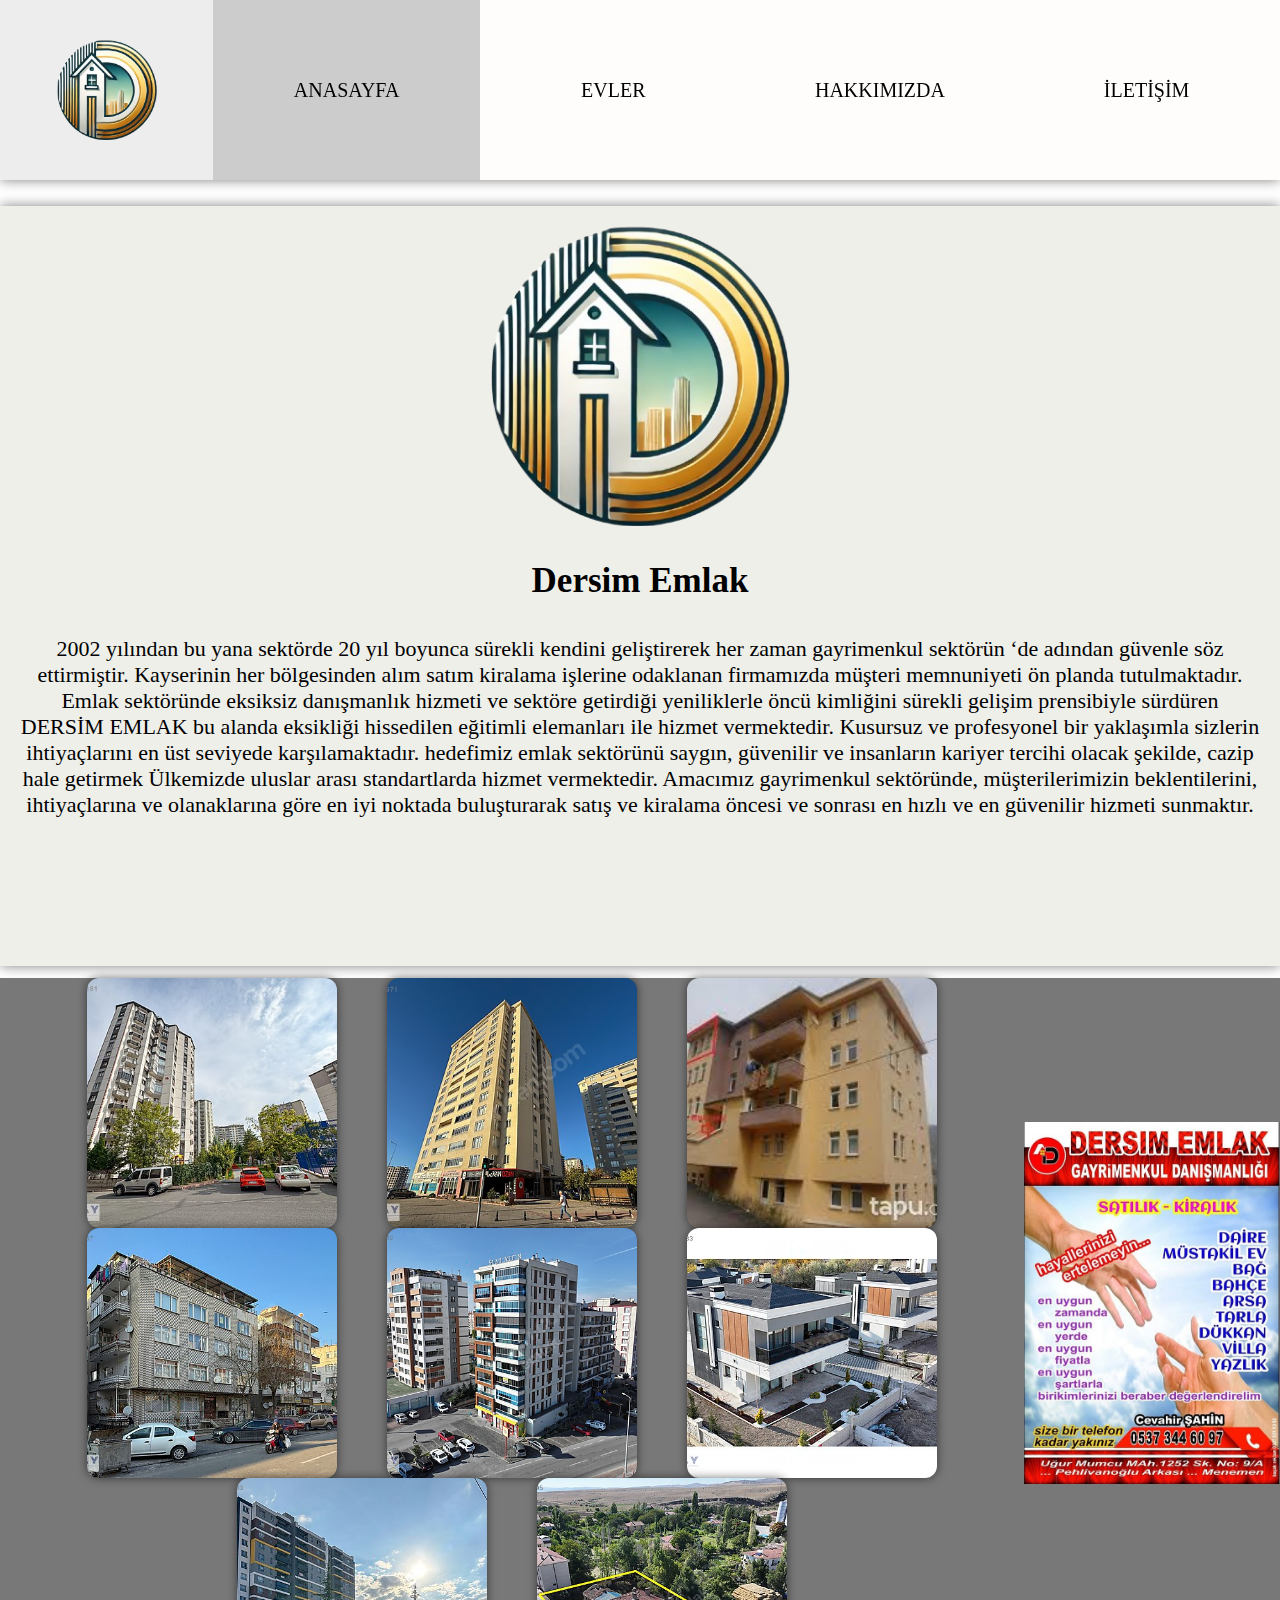
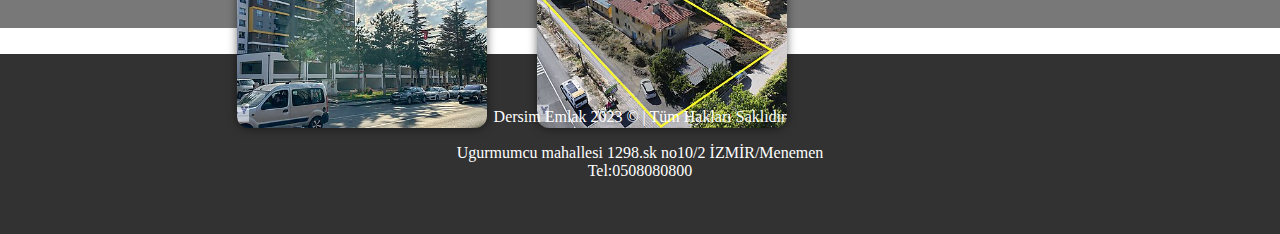
<file: index.html>
<!DOCTYPE html>
<html lang="tr">
<head>
    <meta charset="UTF-8">
    <meta name="viewport" content="width=device-width, initial-scale=1.0">
    <title>Dersim Emlak</title>
    <link rel="stylesheet" href="style.css">
    <link rel="stylesheet" href="anasayfa.css">
</head>
<body>

<!--Navigation Bar-->
<nav>
    <div class="logokutu">
    <div id="logo"></div>
    </div>
    <ul id="navul">
        <li class="sayfalar aktif"><a href="index.html">ANASAYFA</a></li>
        <li class="sayfalar"><a href="evler.html">EVLER</a>
        <li class="sayfalar"><a href="hakkimizda.html">HAKKIMIZDA</a></li>
        <li class="sayfalar"><a href="iletisim.html">İLETİŞİM</a></li>
    </ul>
</nav>
<div class="bos"></div>
<!--Content-->
<div class="hakkimizda">
    <div class="logo"></div>
    <p class="baslikparagraf"> Dersim Emlak</p>
    <p class="beyaz">2002 yılından bu yana sektörde 20 yıl boyunca sürekli kendini geliştirerek her zaman gayrimenkul sektörün ‘de adından güvenle söz ettirmiştir. Kayserinin her bölgesinden alım satım kiralama işlerine odaklanan firmamızda müşteri memnuniyeti ön planda tutulmaktadır.

        Emlak sektöründe eksiksiz danışmanlık hizmeti ve sektöre getirdiği yeniliklerle öncü kimliğini sürekli gelişim prensibiyle sürdüren DERSİM EMLAK bu alanda eksikliği hissedilen eğitimli elemanları ile hizmet vermektedir.
        
        Kusursuz ve profesyonel bir yaklaşımla sizlerin ihtiyaçlarını en üst seviyede karşılamaktadır. hedefimiz emlak sektörünü saygın, güvenilir ve insanların kariyer tercihi olacak şekilde, cazip hale getirmek Ülkemizde uluslar arası standartlarda hizmet vermektedir.
        
        Amacımız gayrimenkul sektöründe, müşterilerimizin beklentilerini, ihtiyaçlarına ve olanaklarına göre en iyi noktada buluşturarak satış ve kiralama öncesi ve sonrası en hızlı ve en güvenilir hizmeti sunmaktır.
        </p>

</div>
<div class="dersimemlakfoto"></div> 

<div class="evler">
    <a href="ev1.html" class="ev" id="ev1"></a>
    <a href="ev2.html" class="ev" id="ev2"></a>
    <div class="ev" id="ev3"></div>
    <div class="ev" id="ev4"></div>
    <div class="ev" id="ev5"></div>
    <div class="ev" id="ev6"></div>
    <div class="ev" id="ev7"></div>
    <div class="ev" id="ev8"></div>
    



</div>

<!--Footer-->
<footer>
    <p class="torta">Dersim Emlak 2023 © | Tüm Hakları Saklıdır<br><br>Ugurmumcu mahallesi 1298.sk no10/2 İZMİR/Menemen  <br>Tel:0508080800</p>
</footer>
</body>
</html>
</file>
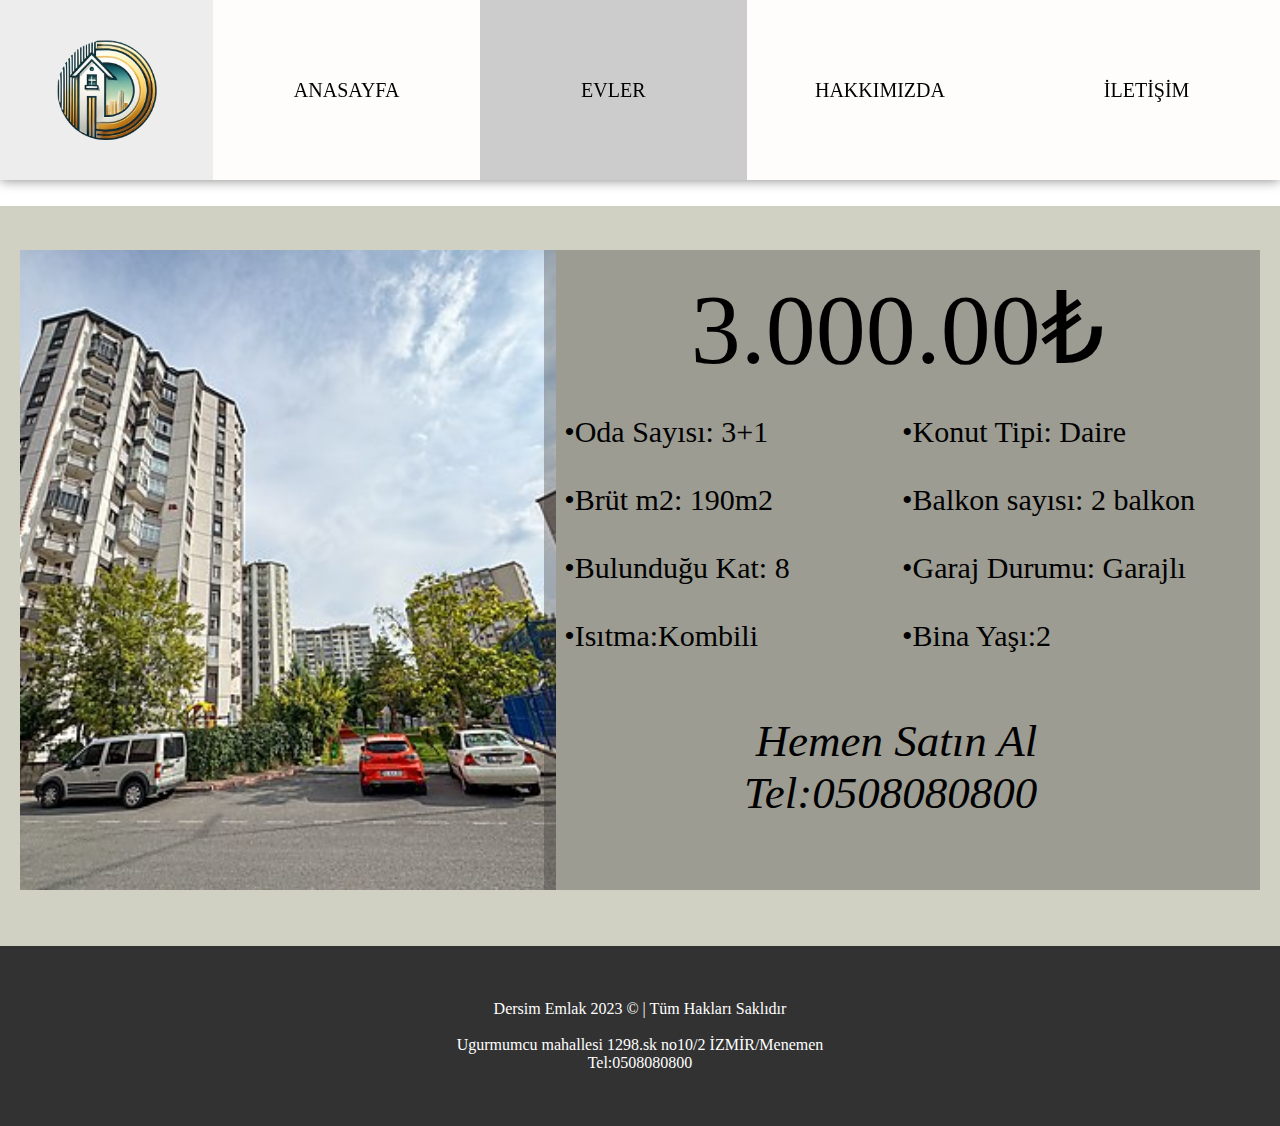
<file: ev1.html>
<!DOCTYPE html>
<html lang="tr">
<head>
    <meta charset="UTF-8">
    <meta name="viewport" content="width=device-width, initial-scale=1.0">
    <title>Document</title>
    <link rel="stylesheet" href="style.css">
    <link rel="stylesheet" href="ev.css">

</head>
<body>
    <!--Navigation Bar-->
<nav>
    <div class="logokutu">
    <div id="logo"></div>
    </div>
    <ul id="navul">
        <li class="sayfalar "><a href="index.html">ANASAYFA</a></li>
        <li class="sayfalar aktif"><a href="evler.html">EVLER</a>
        <li class="sayfalar"><a href="hakkimizda.html">HAKKIMIZDA</a></li>
        <li class="sayfalar"><a href="iletisim.html">İLETİŞİM</a></li>
    </ul>
</nav>
<div class="bos"></div>
<!--Content-->
<div class="govde">
    <div class="kutusag">
        <p class="fiyat">3.000.00₺</p><br>
        <p class="sol">•Oda Sayısı: 3+1 <br><br> •Brüt m2: 190m2  <br><br> •Bulunduğu Kat: 8 <br><br> •Isıtma:Kombili </p>
        <p class="sag"> •Konut Tipi: Daire <br> <br>•Balkon sayısı: 2 balkon <br> <br>•Garaj Durumu: Garajlı <br><br>•Bina Yaşı:2</p> 
        <p class="satinal"> <br>Hemen Satın Al Tel:0508080800 </p>
    
    
    </div>
    <div class="kutusol" id="ev1"></div>
   

</div>
<!--Footer-->
<footer id="iletisimfoot">
    <p class="torta">Dersim Emlak 2023 © | Tüm Hakları Saklıdır<br><br>Ugurmumcu mahallesi 1298.sk no10/2 İZMİR/Menemen  <br>Tel:0508080800</p>
</footer>
    
</body>
</html>
</file>
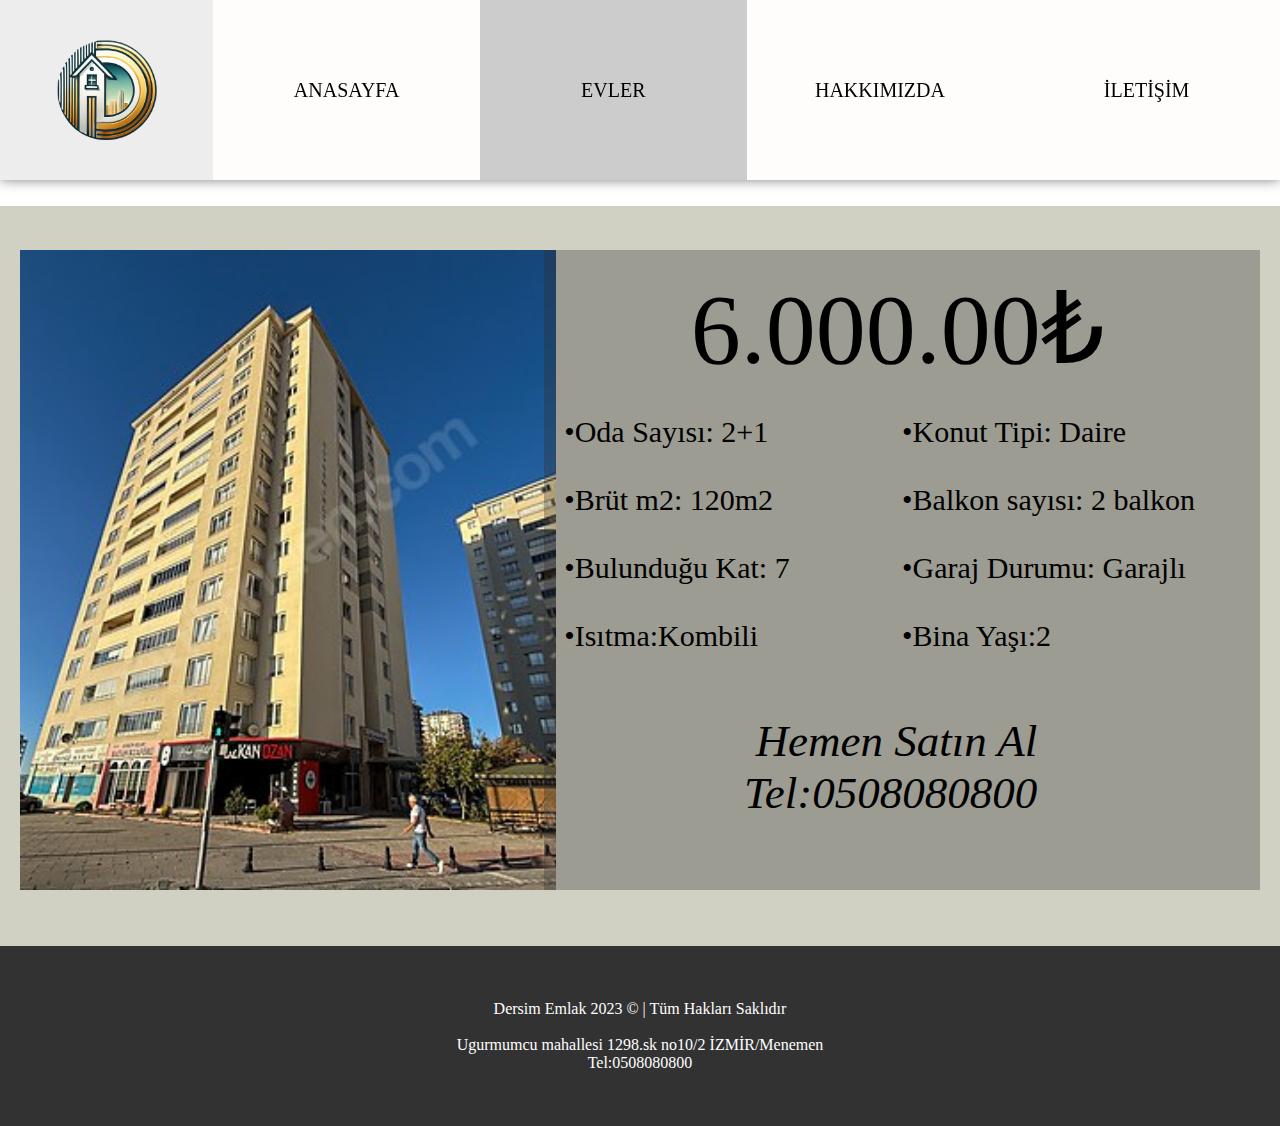
<file: ev2.html>
<!DOCTYPE html>
<html lang="tr">
<head>
    <meta charset="UTF-8">
    <meta name="viewport" content="width=device-width, initial-scale=1.0">
    <title>Document</title>
    <link rel="stylesheet" href="style.css">
    <link rel="stylesheet" href="ev.css">

</head>
<body>
    <!--Navigation Bar-->
<nav>
    <div class="logokutu">
    <div id="logo"></div>
    </div>
    <ul id="navul">
        <li class="sayfalar "><a href="index.html">ANASAYFA</a></li>
        <li class="sayfalar aktif"><a href="evler.html">EVLER</a>
        <li class="sayfalar"><a href="hakkimizda.html">HAKKIMIZDA</a></li>
        <li class="sayfalar"><a href="iletisim.html">İLETİŞİM</a></li>
    </ul>
</nav>
<div class="bos"></div>
<!--Content-->
<div class="govde">
    <div class="kutusag">
        <p class="fiyat">6.000.00₺</p><br>
        <p class="sol">•Oda Sayısı: 2+1 <br><br> •Brüt m2: 120m2  <br><br> •Bulunduğu Kat: 7 <br><br> •Isıtma:Kombili </p>
        <p class="sag"> •Konut Tipi: Daire <br> <br>•Balkon sayısı: 2 balkon <br> <br>•Garaj Durumu: Garajlı <br><br>•Bina Yaşı:2</p> 
        <p class="satinal"> <br>Hemen Satın Al Tel:0508080800 </p>
    
    
    </div>
    <div class="kutusol" id="ev2"></div>
   

</div>
<!--Footer-->
<footer id="iletisimfoot">
    <p class="torta">Dersim Emlak 2023 © | Tüm Hakları Saklıdır<br><br>Ugurmumcu mahallesi 1298.sk no10/2 İZMİR/Menemen  <br>Tel:0508080800</p>
</footer>
    
</body>
</html>
</file>
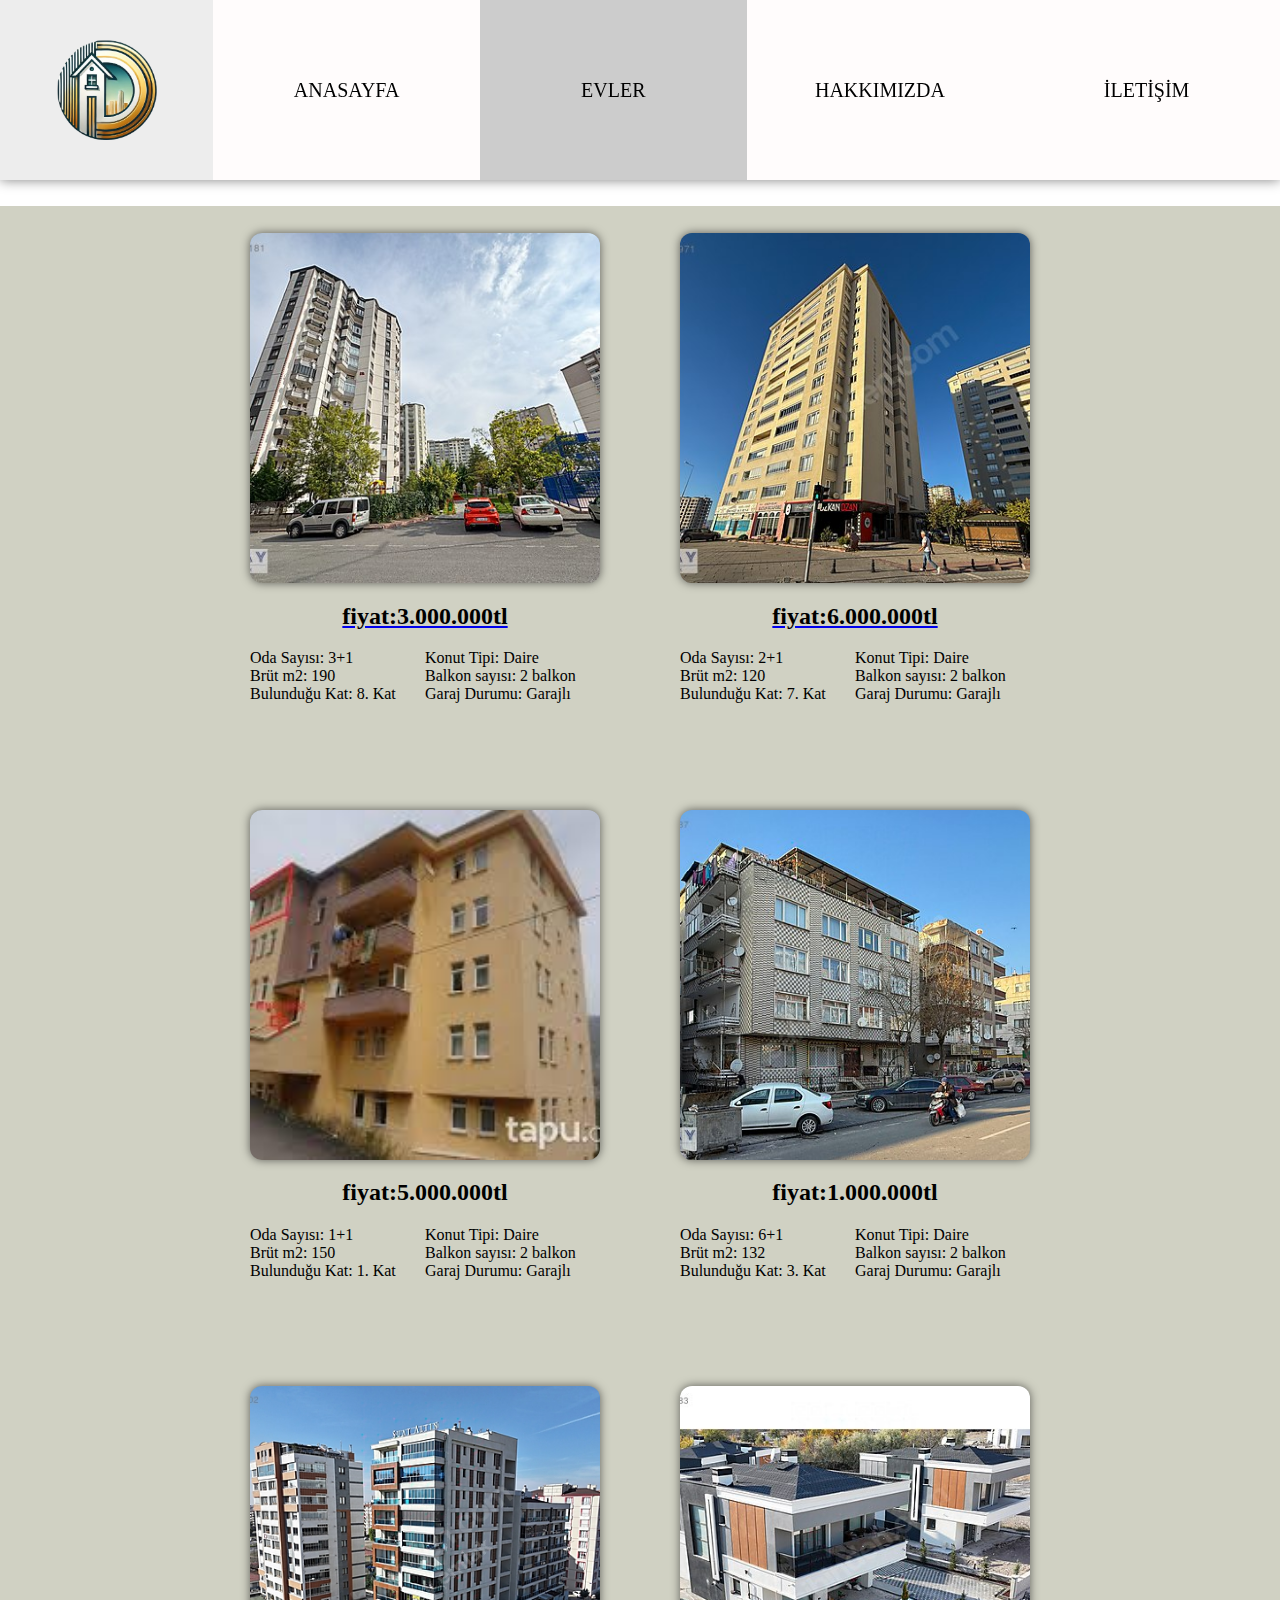
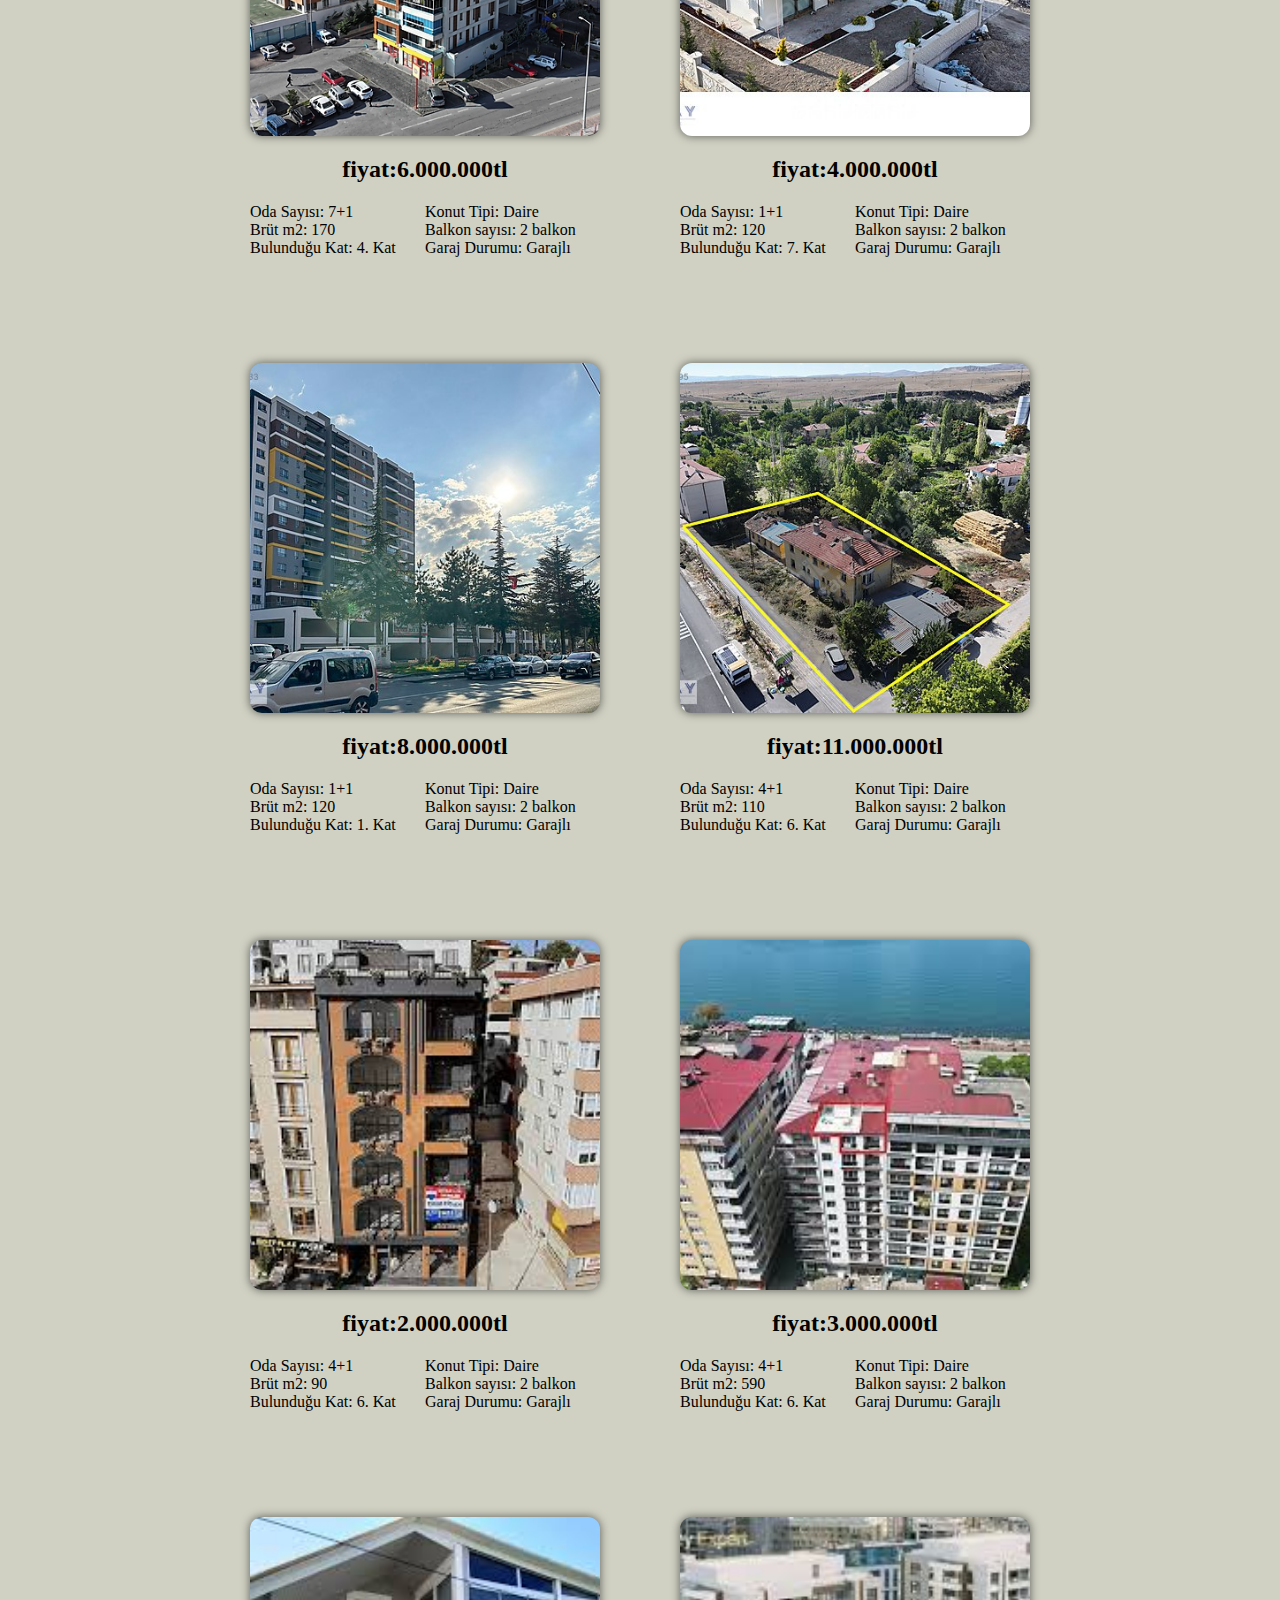
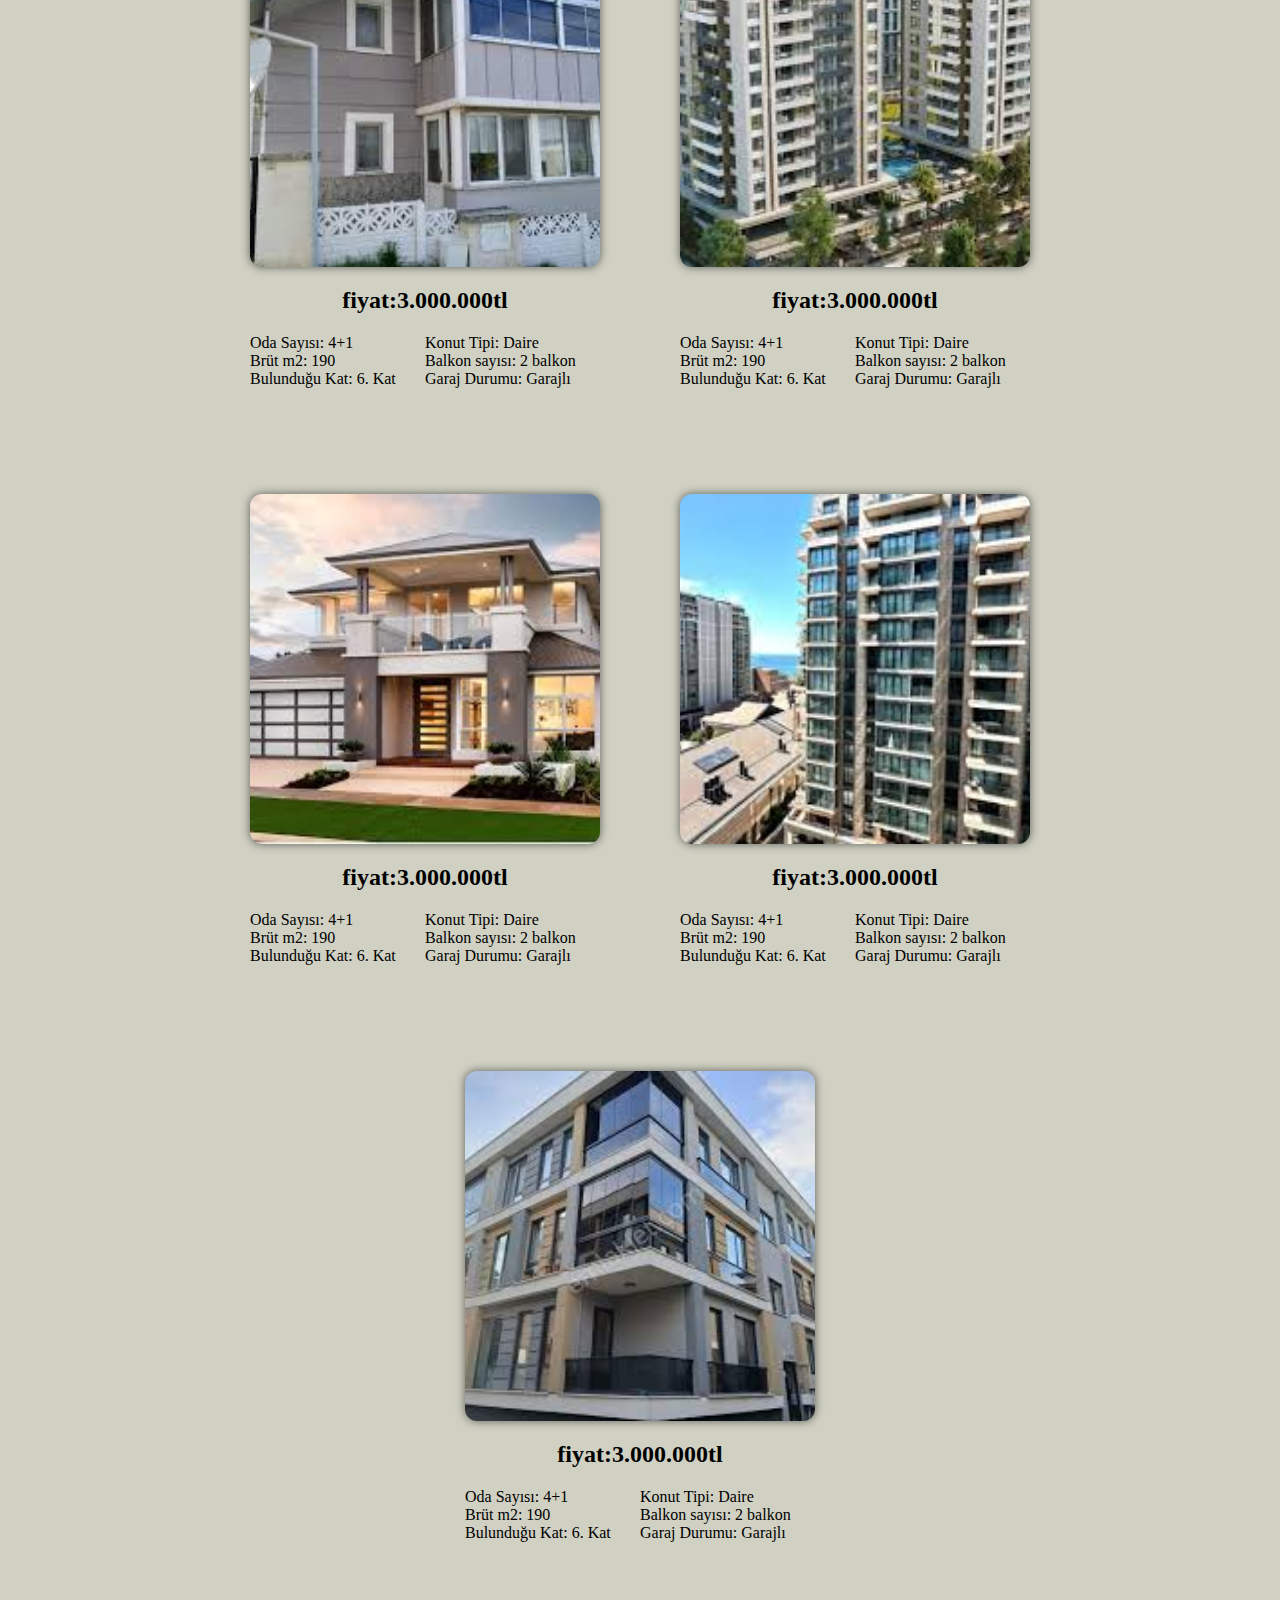
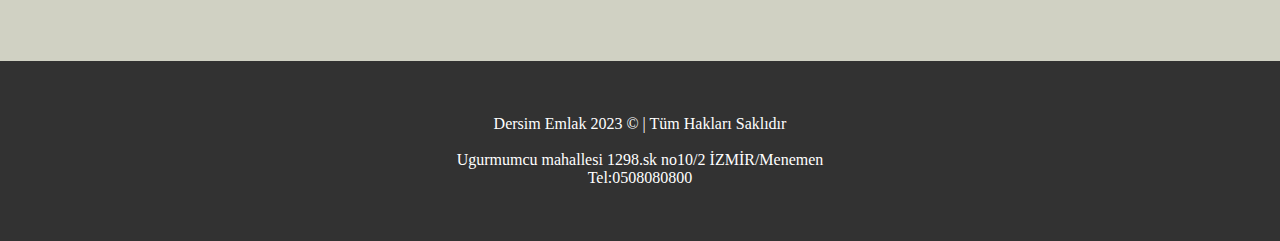
<file: evler.html>
<!DOCTYPE html>
<html lang="en">
<head>
    <meta charset="UTF-8">
    <meta name="viewport" content="width=device-width, initial-scale=1.0">
    <title>EVLER</title>
    <link rel="stylesheet" href="style.css">
    <link rel="stylesheet" href="evler.css">
</head>
<body>
    <!--Navigation Bar-->
<nav>
    <div class="logokutu">
    <div id="logo"></div>
    </div>
    <ul id="navul">
        <li class="sayfalar"><a href="index.html">ANASAYFA</a></li>
        <li class="sayfalar aktif"><a href="evler.html">EVLER</a>
        <li class="sayfalar"><a href="hakkimizda.html">HAKKIMIZDA</a></li>
        <li class="sayfalar"><a href="iletisim.html">İLETİŞİM</a></li>
    </ul>
</nav>
<div class="bos"></div>
<!--Content-->
<div class="evler15">
        <div class="ilan">
        <div class="ev" id="ev1" ></div>
        <div class="bilgi"> 
           <a href="ev1.html" > <h2 >fiyat:3.000.000tl</h2></a>
            <p class="sol">Oda Sayısı: 3+1 <br> Brüt m2: 190  <br> Bulunduğu Kat: 8. Kat <br></p>
            <p>Konut Tipi: Daire <br> Balkon sayısı: 2 balkon <br> Garaj Durumu: Garajlı <br></p>
        </div>
        </div>
        
        <div class="ilan">
        <div class="ev" id="ev2"></div>
        <div class="bilgi">
           <a href="ev2.html" id="ev2"><h2>fiyat:6.000.000tl</h2></a> 
            <p class="sol">Oda Sayısı: 2+1 <br> Brüt m2: 120  <br> Bulunduğu Kat: 7. Kat <br></p>
            <p>Konut Tipi: Daire <br> Balkon sayısı: 2 balkon <br> Garaj Durumu: Garajlı <br></p>
        </div>
        </div>
        <div class="ilan">
        <div class="ev" id="ev3"></div>
        <div class="bilgi">
            <h2>fiyat:5.000.000tl</h2>
            <p class="sol">Oda Sayısı: 1+1 <br> Brüt m2: 150  <br> Bulunduğu Kat: 1. Kat <br></p>
            <p>Konut Tipi: Daire <br> Balkon sayısı: 2 balkon <br> Garaj Durumu: Garajlı <br></p>
        </div>
        </div>
        <div class="ilan">
        <div class="ev" id="ev4"></div>
        <div class="bilgi">
            <h2>fiyat:1.000.000tl</h2>
            <p class="sol">Oda Sayısı: 6+1 <br> Brüt m2: 132  <br> Bulunduğu Kat: 3. Kat <br></p>
            <p>Konut Tipi: Daire <br> Balkon sayısı: 2 balkon <br> Garaj Durumu: Garajlı <br></p>
        </div>
        </div>
        <div class="ilan">
        <div class="ev" id="ev5"></div>
        <div class="bilgi">
            <h2>fiyat:6.000.000tl</h2>
            <p class="sol">Oda Sayısı: 7+1 <br> Brüt m2: 170  <br> Bulunduğu Kat: 4. Kat <br></p>
            <p>Konut Tipi: Daire <br> Balkon sayısı: 2 balkon <br> Garaj Durumu: Garajlı <br></p>
        </div>
        </div><div class="ilan">
        <div class="ev" id="ev6"></div>
        <div class="bilgi">
            <h2>fiyat:4.000.000tl</h2>
            <p class="sol">Oda Sayısı: 1+1 <br> Brüt m2: 120  <br> Bulunduğu Kat: 7. Kat <br></p>
            <p>Konut Tipi: Daire <br> Balkon sayısı: 2 balkon <br> Garaj Durumu: Garajlı <br></p>
        </div>
        </div><div class="ilan">
        <div class="ev" id="ev7"></div>
        <div class="bilgi">
            <h2>fiyat:8.000.000tl</h2>
            <p class="sol">Oda Sayısı: 1+1 <br> Brüt m2: 120  <br> Bulunduğu Kat: 1. Kat <br></p>
            <p>Konut Tipi: Daire <br> Balkon sayısı: 2 balkon <br> Garaj Durumu: Garajlı <br></p>
        </div>
        </div><div class="ilan">
        <div class="ev" id="ev8"></div>
        <div class="bilgi">
            <h2>fiyat:11.000.000tl</h2>
            <p class="sol">Oda Sayısı: 4+1 <br> Brüt m2: 110  <br> Bulunduğu Kat: 6. Kat <br></p>
            <p>Konut Tipi: Daire <br> Balkon sayısı: 2 balkon <br> Garaj Durumu: Garajlı <br></p>
        </div>
        </div><div class="ilan">
        <div class="ev" id="ev9"></div>
        <div class="bilgi">
            <h2>fiyat:2.000.000tl</h2>
            <p class="sol">Oda Sayısı: 4+1 <br> Brüt m2: 90  <br> Bulunduğu Kat: 6. Kat <br></p>
            <p>Konut Tipi: Daire <br> Balkon sayısı: 2 balkon <br> Garaj Durumu: Garajlı <br></p>
        </div>
        </div><div class="ilan">
        <div class="ev" id="ev10"></div>
        <div class="bilgi">
            <h2>fiyat:3.000.000tl</h2>
            <p class="sol">Oda Sayısı: 4+1 <br> Brüt m2: 590  <br> Bulunduğu Kat: 6. Kat <br></p>
            <p>Konut Tipi: Daire <br> Balkon sayısı: 2 balkon <br> Garaj Durumu: Garajlı <br></p>
        </div>
        </div><div class="ilan">
        <div class="ev" id="ev11"></div>
        <div class="bilgi">
            <h2>fiyat:3.000.000tl</h2>
            <p class="sol">Oda Sayısı: 4+1 <br> Brüt m2: 190  <br> Bulunduğu Kat: 6. Kat <br></p>
            <p>Konut Tipi: Daire <br> Balkon sayısı: 2 balkon <br> Garaj Durumu: Garajlı <br></p>
        </div>
        </div><div class="ilan">
        <div class="ev" id="ev12"></div>
        <div class="bilgi">
            <h2>fiyat:3.000.000tl</h2>
            <p class="sol">Oda Sayısı: 4+1 <br> Brüt m2: 190  <br> Bulunduğu Kat: 6. Kat <br></p>
            <p>Konut Tipi: Daire <br> Balkon sayısı: 2 balkon <br> Garaj Durumu: Garajlı <br></p>
        </div>
        </div><div class="ilan">
        <div class="ev" id="ev13"></div>
        <div class="bilgi">
            <h2>fiyat:3.000.000tl</h2>
            <p class="sol">Oda Sayısı: 4+1 <br> Brüt m2: 190  <br> Bulunduğu Kat: 6. Kat <br></p>
            <p>Konut Tipi: Daire <br> Balkon sayısı: 2 balkon <br> Garaj Durumu: Garajlı <br></p>
        </div>
        </div><div class="ilan">
        <div class="ev" id="ev14"></div>
        <div class="bilgi">
            <h2>fiyat:3.000.000tl</h2>
            <p class="sol">Oda Sayısı: 4+1 <br> Brüt m2: 190  <br> Bulunduğu Kat: 6. Kat <br></p>
            <p>Konut Tipi: Daire <br> Balkon sayısı: 2 balkon <br> Garaj Durumu: Garajlı <br></p>
        </div>
        </div><div class="ilan">
        <div class="ev" id="ev15"></div>
        <div class="bilgi">
            <h2>fiyat:3.000.000tl</h2>
            <p class="sol">Oda Sayısı: 4+1 <br> Brüt m2: 190  <br> Bulunduğu Kat: 6. Kat <br></p>
            <p>Konut Tipi: Daire <br> Balkon sayısı: 2 balkon <br> Garaj Durumu: Garajlı <br></p>
        </div>
        </div>
                    
    


   
</div>
<!--Footer-->
<footer id="iletisimfoot">
    <p class="torta">Dersim Emlak 2023 © | Tüm Hakları Saklıdır<br><br>Ugurmumcu mahallesi 1298.sk no10/2 İZMİR/Menemen  <br>Tel:0508080800</p>
</footer>

</body>
</html>
</file>
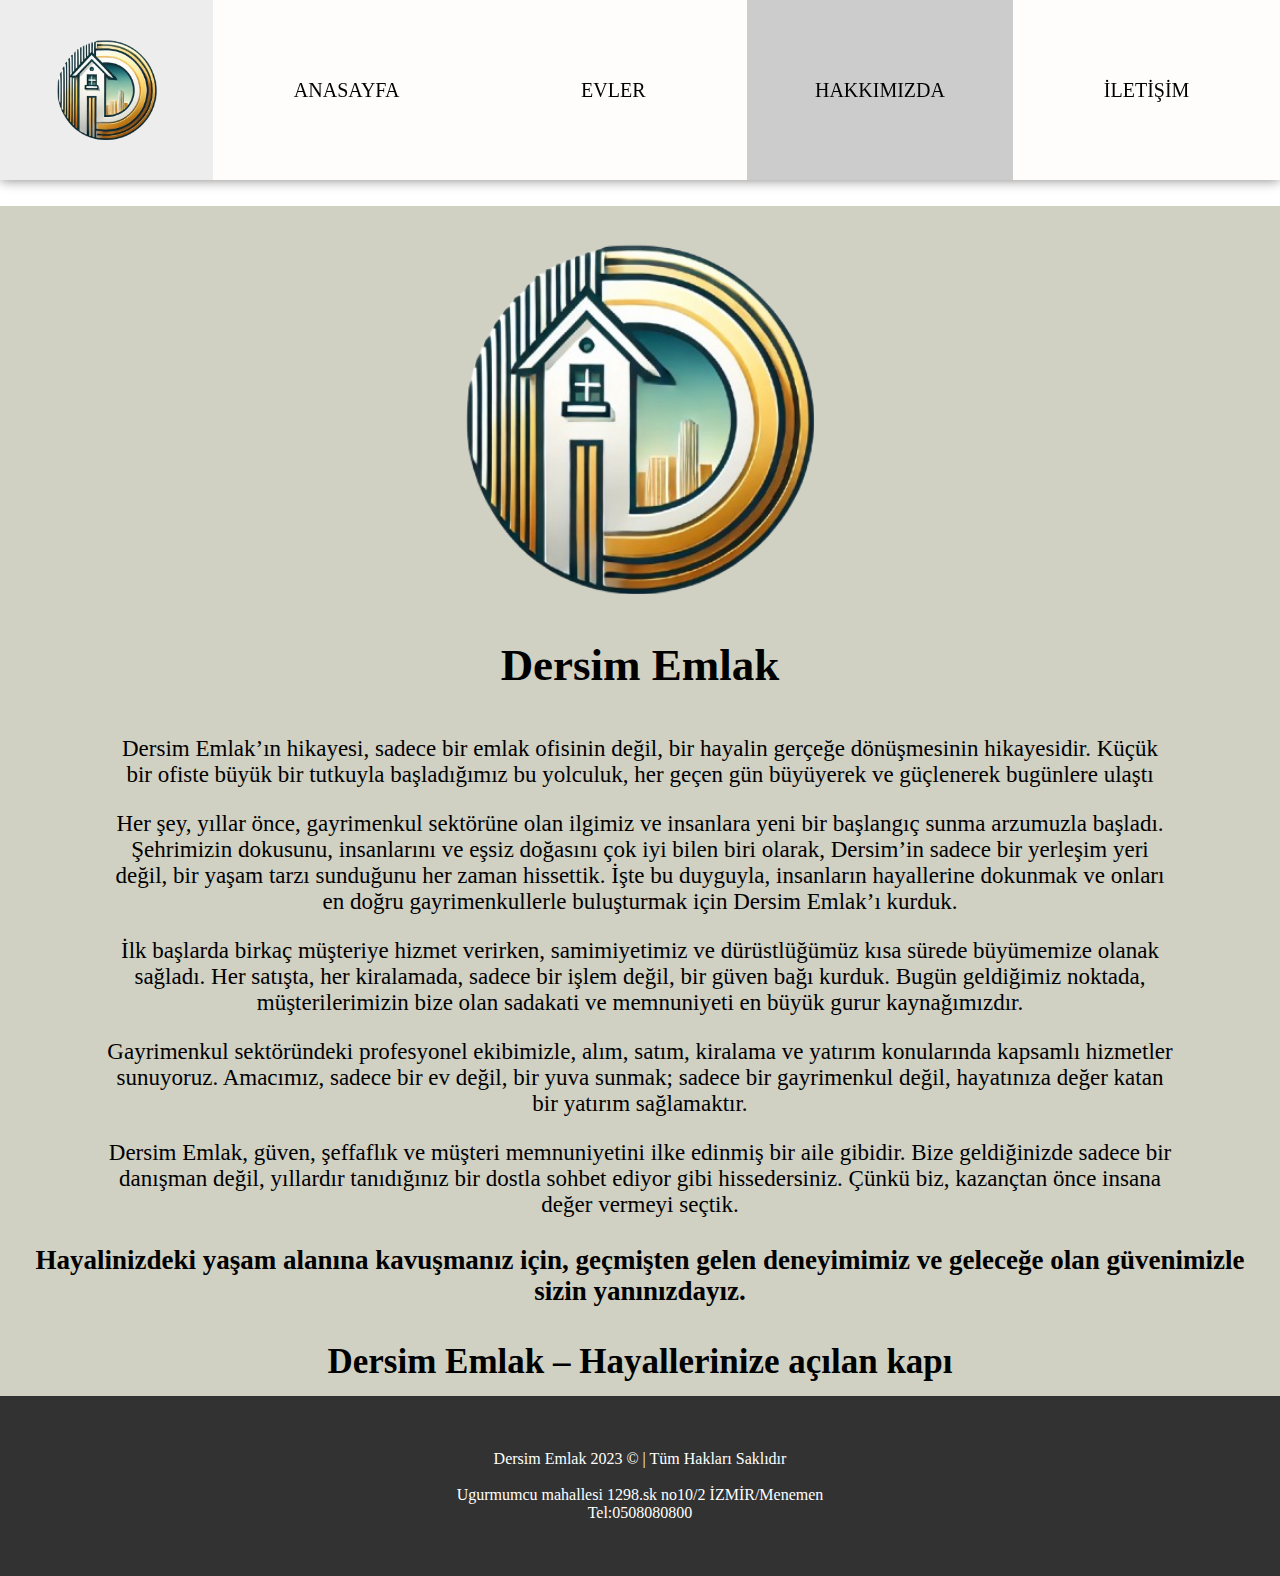
<file: hakkimizda.html>
<!DOCTYPE html>
<html lang="tr">
<head>
    <meta charset="UTF-8">
    <meta name="viewport" content="width=device-width, initial-scale=1.0">
    <title>HAKKIMIZDA</title>
    <link rel="stylesheet" href="style.css">
    <link rel="stylesheet" href="hakkimizda.css">
</head>
<body>
    <!--Navigation Bar-->
<nav>
    <div class="logokutu">
    <div id="logo"></div>
    </div>
    <ul id="navul">
        <li class="sayfalar"><a href="index.html">ANASAYFA</a></li>
        <li class="sayfalar"><a href="evler.html">EVLER</a>
        <li class="sayfalar aktif"><a href="hakkimizda.html">HAKKIMIZDA</a></li>
        <li class="sayfalar"><a href="iletisim.html">İLETİŞİM</a></li>
    </ul>
</nav>
<div class="bos"></div>
<!--Content-->
<div class="hakkimizda" >
    <br>
<div class="logo"></div>
    <p class="baslikparagraf"> Dersim Emlak</p>
        <p class="beyaz">Dersim Emlak’ın hikayesi, sadece bir emlak ofisinin değil, bir hayalin gerçeğe dönüşmesinin hikayesidir. Küçük bir ofiste büyük bir tutkuyla başladığımız bu yolculuk, her geçen gün büyüyerek ve güçlenerek bugünlere ulaştı
    </p>
    <p class="beyaz">
        Her şey, yıllar önce, gayrimenkul sektörüne olan ilgimiz ve insanlara yeni bir başlangıç sunma arzumuzla başladı. Şehrimizin dokusunu, insanlarını ve eşsiz doğasını çok iyi bilen biri olarak, Dersim’in sadece bir yerleşim yeri değil, bir yaşam tarzı sunduğunu her zaman hissettik. İşte bu duyguyla, insanların hayallerine dokunmak ve onları en doğru gayrimenkullerle buluşturmak için Dersim Emlak’ı kurduk.
    </p>
    <p class="beyaz">
        İlk başlarda birkaç müşteriye hizmet verirken, samimiyetimiz ve dürüstlüğümüz kısa sürede büyümemize olanak sağladı. Her satışta, her kiralamada, sadece bir işlem değil, bir güven bağı kurduk. Bugün geldiğimiz noktada, müşterilerimizin bize olan sadakati ve memnuniyeti en büyük gurur kaynağımızdır.
    </p>
    <p class="beyaz">
        Gayrimenkul sektöründeki profesyonel ekibimizle, alım, satım, kiralama ve yatırım konularında kapsamlı hizmetler sunuyoruz. Amacımız, sadece bir ev değil, bir yuva sunmak; sadece bir gayrimenkul değil, hayatınıza değer katan bir yatırım sağlamaktır.
    </p>
    <p class="beyaz">
        Dersim Emlak, güven, şeffaflık ve müşteri memnuniyetini ilke edinmiş bir aile gibidir. Bize geldiğinizde sadece bir danışman değil, yıllardır tanıdığınız bir dostla sohbet ediyor gibi hissedersiniz. Çünkü biz, kazançtan önce insana değer vermeyi seçtik.
    </p>
    <p class="bitis">Hayalinizdeki yaşam alanına kavuşmanız için, geçmişten gelen deneyimimiz ve geleceğe olan güvenimizle sizin yanınızdayız.</p>
    <p class="bitis2"> Dersim Emlak – Hayallerinize açılan kapı</p>




</div>
    


</div>
</div>
<!--Footer-->
<footer id="iletisimfoot">
    <p class="torta">Dersim Emlak 2023 © | Tüm Hakları Saklıdır<br><br>Ugurmumcu mahallesi 1298.sk no10/2 İZMİR/Menemen  <br>Tel:0508080800</p>
    
</footer>

</body>
</html>
</file>
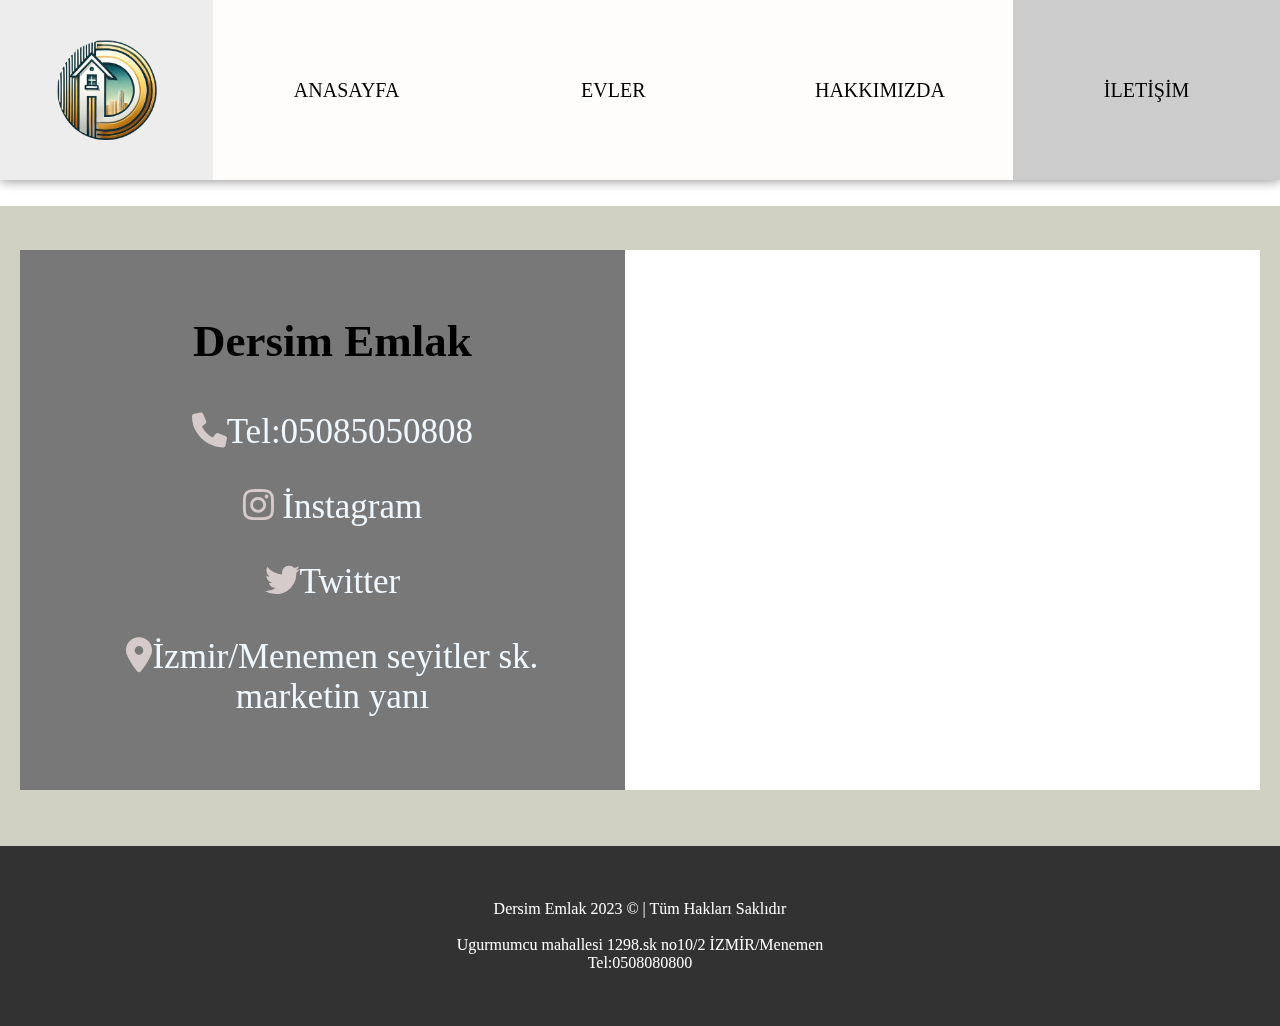
<file: iletisim.html>
<!DOCTYPE html>
<html lang="tr">
<head>
    <meta charset="UTF-8">
    <meta name="viewport" content="width=device-width, initial-scale=1.0">
    <title>Document</title>
    <link rel="stylesheet" href="style.css">
    <link rel="stylesheet" href="iletisim.css">
    <link href="https://cdnjs.cloudflare.com/ajax/libs/font-awesome/6.0.0/css/all.min.css" rel="stylesheet">





</head>
<body>
    <!--Navigation Bar-->
<nav>
    <div class="logokutu">
    <div id="logo"></div>
    </div>
    <ul id="navul">
        <li class="sayfalar"><a href="index.html">ANASAYFA</a></li>
        <li class="sayfalar"><a href="evler.html">EVLER</a>
        <li class="sayfalar"><a href="hakkimizda.html">HAKKIMIZDA</a></li>
        <li class="sayfalar aktif"><a href="iletisim.html">İLETİŞİM</a></li>
    </ul>
</nav>
<div class="bos"></div>
<!--Content-->
<div class="iletisim">
    
        <iframe class="kutusag" src="https://www.google.com/maps/embed?pb=!1m18!1m12!1m3!1d3118.025575173502!2d27.08197141150195!3d38.602281571670865!2m3!1f0!2f0!3f0!3m2!1i1024!2i768!4f13.1!3m3!1m2!1s0x14bbd480c67b9769%3A0x53699815f87927bf!2sU%C4%9Fur%20Mumcu%2C%201298.%20Sk.%2C%2035660%20Menemen%2F%C4%B0zmir!5e0!3m2!1str!2str!4v1735109295062!5m2!1str!2str" width="600" height="450" style="border:0;" allowfullscreen="" loading="lazy" referrerpolicy="no-referrer-when-downgrade"></iframe>
  
    <div class="kutusol">
        <p id="baslik">Dersim Emlak</p>
        <p id="yazi"><i class="fa-solid fa-phone"></i>Tel:05085050808</p>
        <p id="yazi"><i class="fa-brands fa-instagram"></i> <a href="https://www.instagram.com/madamecocoprestige/p/C73u5fxqP3X/">İnstagram</a>  </p>
        <p id="yazi"><i class="fa-brands fa-twitter"></i><a href="https://x.com/?lang=tr">Twitter</a> </p>
        <p id="yazi"><i class="fa-solid fa-location-dot"></i>İzmir/Menemen seyitler sk. <br> marketin yanı</p>

    </div>
    

</div>
<!--Footer-->
<footer>
    <p class="torta">Dersim Emlak 2023 © | Tüm Hakları Saklıdır<br><br>Ugurmumcu mahallesi 1298.sk no10/2 İZMİR/Menemen  <br>Tel:0508080800</p>
</footer>
</body>
</html>
</file>
<file: style.css>
body{
    margin: 0;
}
nav{
    width: 100%;
    height: 20vh;
    background-color: rgb(255, 252, 252);
    display: flex;
    box-shadow: 0px 0px 12px gray;
    position: fixed;
    z-index: 1000;
}
.logokutu{
    width: 20%;
    display: flex;
    align-items: center;
    justify-content: center;
    background-color: #ededed;
}
#logo{
    width: 100px;
    height: 100px;
    background-image: url(logo.png);
    background-position: center;
    background-size: cover;
}
#navul{
    margin: 0;
    padding: 0;
    width: 100%;
    list-style: none;
}
.sayfalar{
    float: left;
    width: 25%; 
    height: 100%;
    text-align: center;

}
.sayfalar a
{
    height: 100%;
    width: 100%;
text-decoration: none;
color: black;
text-align: center;
display: flex;
align-items: center;
justify-content: center;
font-size: 20px;
transition-property:all ;
transition-duration: 0.5s;
}
.sayfalar a:hover{
    background-color: #cccccc;
}
.aktif{
    background-color: #cccccc;

}
.bos{
    height: 20vh;
}
footer{
    width: 100%;
    height: 20vh;
    background-color: #323232;
    display: flex;
    align-items: center;
    justify-content: center;
}
.torta{
    text-align: center;
    color: white;
}
</file>
<file: anasayfa.css>
.hakkimizda{
    margin-top: 2%;
    width: calc(100%-40px);
    height: 80vh;
    padding: 20px;
    background-color: #d0d1c358;
    box-shadow: 0px 0px 12px grey;
}
.logo{
    justify-self: center;
    width: 300px;
    height: 300px;
    background-image: url(logo.png);
    background-position: center;
    background-size: cover;
    background-repeat: no-repeat;
}
.beyaz{
    color: black;
    font-size: 22px;
    text-align: center;
    
}
.baslikparagraf{
    color:black;
    font-size: 35px;
    text-align: center;
    font-weight: bold;
    
}
.evler{
    margin-top: 1%;
    width: 80%;
    height:650px;
    background-color: #787878;
    display: flex;
    align-items: center;
    justify-content:center;
    flex-wrap: wrap;
    margin-bottom: 2%;  

}
.dersimemlakfoto{
    margin-top: 1%;
    margin-bottom: 10px;
    width: 20%;
    height: 650px;
    background-image: url(dersim\ emlak\ 2.jpg);
    background-position: center;
    background-repeat: no-repeat;
    background-size: contain;
    float: right;
    background-color: #787878;
}
.ev{
    width: 250px;
    height: 250px;  
    margin-left: 25px;
    margin-right: 25px;
    background-color: aqua;
    border-radius: 12px;
    box-shadow: 0px 0px 10px rgba(0, 0, 0, 0.558);
    transition-property: all;
    transition-duration:0.3s ;
}
.ev:hover{
    transform: scale(1.2);
}
#ev1{
    background-image: url(ev1.jpg);
    background-position: center;
    background-size: cover;
    background-repeat: no-repeat;
}
#ev2{
    background-image: url(ev2.jpg);
    background-position: center;
    background-size: cover;
    background-repeat: no-repeat;
}#ev3{
    background-image: url(ev3.jpeg);
    background-position: center;
    background-size: cover;
    background-repeat: no-repeat;
}#ev4{
    background-image: url(ev4.jpg);
    background-position: center;
    background-size: cover;
    background-repeat: no-repeat;
}#ev5{
    background-image: url(ev5.jpg);
    background-position: center;
    background-size: cover;
    background-repeat: no-repeat;
}#ev6{
    background-image: url(ev6.jpg);
    background-position: center;
    background-size: cover;
    background-repeat: no-repeat;
}#ev7{
    background-image: url(ev7.jpg);
    background-position: center;
    background-size: cover;
    background-repeat: no-repeat;
}#ev8{
    background-image: url(ev8.jpg);
    background-position: center;
    background-size: cover;
    background-repeat: no-repeat;
}
</file>
<file: ev.css>
.govde{
    margin-top: 2%;
    width: calc(100%-40px);
    height: 700px;
    padding: 20px;
    
    justify-content: center;
    align-items: left;
    flex-wrap: wrap;
    background-color: #D0D1C3;
}
.kutusol{
    margin-top: 2%;
    width: 40%;
    height: 600px;
    padding: 20px;
    background-color: black;

}
.kutusag{
    margin-top: 2%;
    width: 54.5%;
    height: 600px;
    padding: 20px;
    background-color: rgba(47, 43, 43, 0.321);
    float: right;
    text-align: right;
}

#ev1{
    background-image: url(ev1.jpg);
    background-position: center;
    background-size: cover;
    background-repeat: no-repeat;
    
}
#ev2{
    background-image: url(ev2.jpg);
    background-position: center;
    background-size: cover;
    background-repeat: no-repeat;}

.sol{
    float: left;
    width: 50%;
    margin-bottom: 10px;
    font-size: 30px;
   text-align: left;
}.sag{
    float: left;
    width: 50%;
    margin-bottom: 10px;
    font-size: 30px;
   text-align: left;

}
.fiyat{
    width: 80%;
    margin-bottom: 10px;
    font-size: 100px;
    align-items: center;  
    justify-content: center;
}
p { margin: 0; }
.satinal{
    width: 70%;
    font-size: 45px;
    align-items: center;  
    justify-content: center;
    font-style: oblique;
    float:inline-start;
    
    

}
</file>
<file: evler.css>
.evler15{
margin-top: 2%;
    width: calc(100%-40px);
    height: auto;
    padding: 20px;
    display: flex;
    justify-content: center;
    align-items: center;
    flex-wrap: wrap;
    background-color: #D0D1C3;
}
.ev{
    width: 350px;
    height: 350px;  

    background-color: aqua;
    border-radius: 12px;
    box-shadow: 0px 0px 10px rgba(0, 0, 0, 0.558);
    margin-top: 2%;
    margin-bottom: 2%;
    
}
#ev1{
    background-image: url(ev1.jpg);
    background-position: center;
    background-size: cover;
    background-repeat: no-repeat;
}
#ev2{
    background-image: url(ev2.jpg);
    background-position: center;
    background-size: cover;
    background-repeat: no-repeat;
}#ev3{
    background-image: url(ev3.jpeg);
    background-position: center;
    background-size: cover;
    background-repeat: no-repeat;
}#ev4{
    background-image: url(ev4.jpg);
    background-position: center;
    background-size: cover;
    background-repeat: no-repeat;
}#ev5{
    background-image: url(ev5.jpg);
    background-position: center;
    background-size: cover;
    background-repeat: no-repeat;
}#ev6{
    background-image: url(ev6.jpg);
    background-position: center;
    background-size: cover;
    background-repeat: no-repeat;
}#ev7{
    background-image: url(ev7.jpg);
    background-position: center;
    background-size: cover;
    background-repeat: no-repeat;
}#ev8{
    background-image: url(ev8.jpg);
    background-position: center;
    background-size: cover;
    background-repeat: no-repeat;
}
#ev9{
    background-image: url(ev9.png);
    background-position: center;
    background-size: cover;
    background-repeat: no-repeat;
}
#ev10{
    background-image: url(ev10.jpg);
    background-position: center;
    background-size: cover;
    background-repeat: no-repeat;
}
#ev11{
    background-image: url(ev11.jpg);
    background-position: center;
    background-size: cover;
    background-repeat: no-repeat;
}
#ev12{
    background-image: url(ev12.jpg);
    background-position: center;
    background-size: cover;
    background-repeat: no-repeat;
}
#ev13{
    background-image: url(ev13.jpg);
    background-position: center;
    background-size: cover;
    background-repeat: no-repeat;
}
#ev14{
    background-image: url(ev14.jpg);
    background-position: center;
    background-size: cover;
    background-repeat: no-repeat;
}
#ev15{
    background-image: url(ev15.jpg);
    background-position: center;
    background-size: cover;
    background-repeat: no-repeat;
}

.ilan{
height: auto;
width: 350px;
margin-left: 40px;
margin-right: 40px;
}
.bilgi{
     height: 200px;
    width: 100%;

}
ul{
    margin: 0;
    list-style: none;
    padding: 0;
    width: 50%;
}
h2{
    width: 100%;
    text-align: center;
    text-decoration: none;
    color: black;
}

.sol{
    float: left;
    width: 50%;
    margin-top: 0;
}
</file>
<file: hakkimizda.css>
.hakkimizda{
    margin-top: 2%;
    width: calc(100%-10);
    height: 1150px;
    padding: 20px;
    background-color: #D0D1C3;
}
.logo{
    justify-self: center;
    width: 350px;
    height: 350px;
    background-image: url(logo.png);
    background-position: center;
    background-size: cover;
    background-repeat: no-repeat;
}
.beyaz{
    color: black;
    font-size: 23px;
    text-align: center;
margin-left: 7%;
margin-right: 7%;}

    .baslikparagraf{
        color:black;
        font-size: 45px;
        text-align: center;
        font-weight: bold;}
        .bitis2{
            color: black;
            font-size: 35px;
            text-align: center;
            font-weight: bolder;
        }
        .bitis{
            color: black;
            font-size: 27px;
            text-align: center;
            font-weight: bold;
        }
</file>
<file: iletisim.css>
.iletisim{
    margin-top: 2%;
    width: calc(100%-10);
    height:600px;
    padding: 20px;
    background-color: #D0D1C3;
}
.kutusol{
    margin-top: 2%;
    width: 48%;
    height: 500px;
    padding: 20px;
    background-color: #787878;
}
.kutusag{
    margin-top: 2%;
    width: 48%;
    height: 500px;
    padding: 20px;
    background-color: white;
    float: right;
}
#baslik{
    color:black;
        font-size: 45px;
        text-align: center;
        font-weight: bold;
}
#yazi{
    width: 100%;
    margin-bottom: 10px;
    font-size: 35px;
   text-align: center;
   color: aliceblue;
}
a{
    text-decoration: none;
    color: aliceblue;
}
i{
    color: rgb(213, 203, 203);
}
</file>
